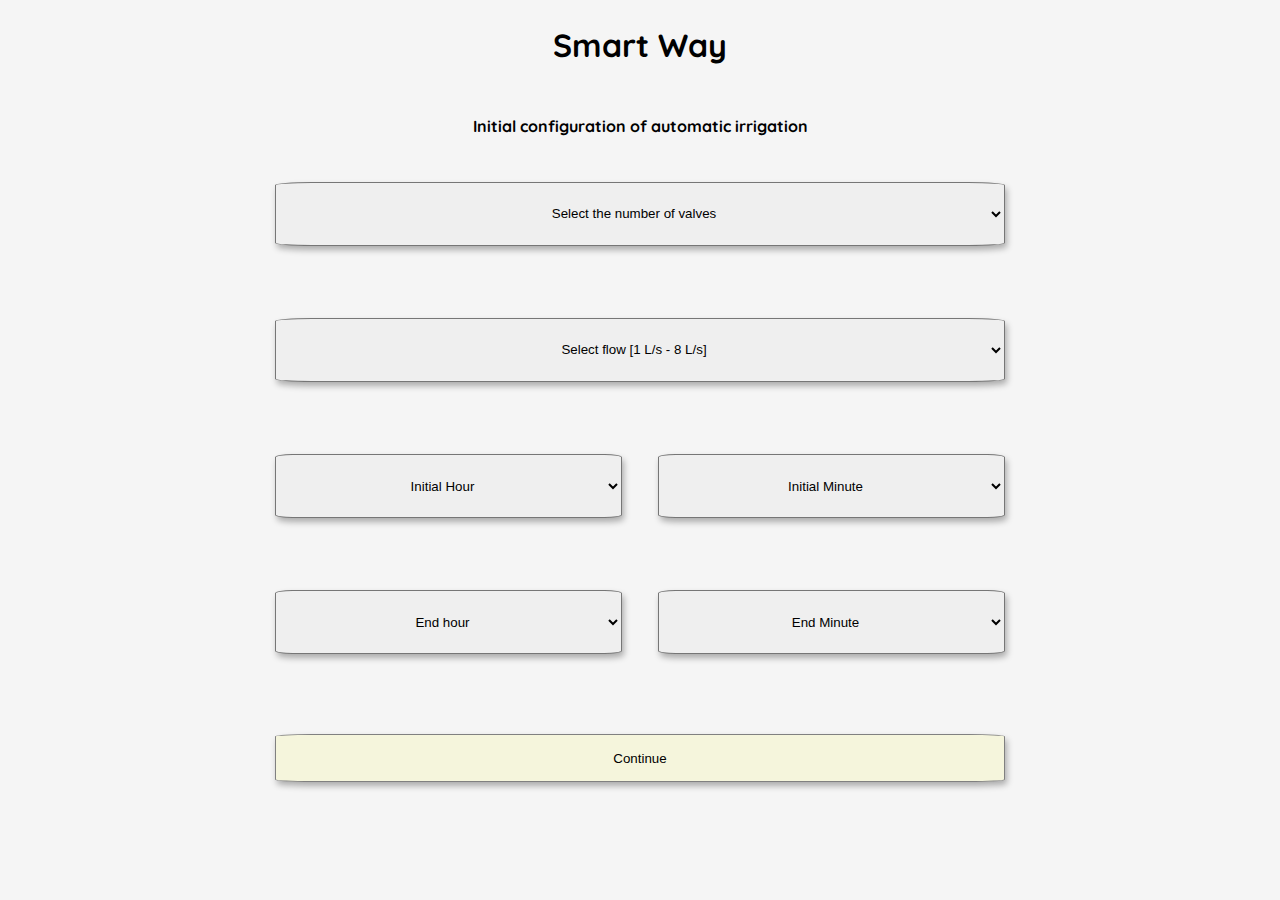
<file: index.html>
<!DOCTYPE html>
<html lang="en">
<head>
    <meta charset="UTF-8">
    <meta name="viewport" content="width=device-width, initial-scale=1.0">
    <title>Document</title>
    <link rel="stylesheet" href="./css/main.css">
</head>
<body>
    <header>
        <h1>Smart Way</h1>
    </header>
    <main>
        <h4>Initial configuration of automatic irrigation</h4>

        <form id="form_configuration">
            <select id="select_valves" required>
                <option value="-1" selected> Select the number of valves</option>
                <option value="1">1</option>
                <option value="2">2</option>
                <option value="3">3</option>
                <option value="4">4</option>
                <option value="5">5</option>
                <option value="6">6</option>
            </select>
            <select id="select_flow" required>
                <option value="-1" selected>Select flow [1 L/s - 8 L/s]</option>
                <option value="1">1 L/s</option>
                <option value="2">2 L/s</option>
                <option value="3">3 L/s</option>
                <option value="4">4 L/s</option>
                <option value="5">5 L/s</option>
                <option value="6">6 L/s</option>
                <option value="7">7 L/s</option>
                <option value="8">8 L/s</option>
            </select>
            <select id="select_hour_start" required></select>
            <select id="select_minutes_start" required></select>
            <select id="select_hour_end" required></select>
            <select id="select_minutes_end" required></select>
            <button type="submit" id="btn_submit">Continue</button>
        </form>
    </main>
    <footer></footer>

    <script src="./src/script_select_schedules.js"></script>
    <script src="./src/valve.js" type="module"></script>
    <script src="./src/script.js" type="module"></script>

</body>
</html>
</file>
<file: css/main.css>
@import url('https://fonts.googleapis.com/css2?family=Quicksand:wght@300..700&display=swap');


* {
    padding: 0px;
    margin: 0px;
    box-sizing: border-box;
}

body {
    background-color: whitesmoke;
    font-family: "QuickSand", sans-serif;
    font-optical-sizing: auto;
    display: grid;
    grid-template-columns: 1fr;
    grid-template-rows: 10vh 80vh 10vh;
    grid-template-areas: 
    "header"
    "main"
    "footer";
    margin: 0 2.5% 0 2.5%;
}

header {
    grid-area: header;
    display: flex;
    justify-content: center;
    align-items: center;
}

main {
    grid-area: main;
    display: grid;
    grid-template-columns: 1fr;
    grid-template-rows: 10% 90%;
    grid-template-areas: 
    "title"
    "form";
}

form {
    grid-area: form;
    display: grid;
    margin: 0 20% 0 20%;
    gap: 5%;
    align-items: center;
    grid-template-columns: 1fr 1fr;
    grid-template-rows: repeat(5, 1fr);
    grid-template-areas: 
    "valves valves"
    "flow flow"
    "i_hour i_minute"
    "e_hour e_minute"
    "btn_submit btn_submit";
}

h4 {
    grid-area: title;
    display: flex;
    justify-content: center;
    align-items: center;
}

select {
    border-radius: 5%;
    text-align: center;
    height: 4rem;
    box-shadow:  2px 4px 6px rgba(0, 0, 0, 0.3)
}

#select_valves {
    grid-area:  valves;
}

#select_flow {
    grid-area: flow;
}

#select_hour_start {
    grid-area: i_hour;
}

#select_minutes_start {
    grid-area: i_minute;
}

#select_hour_end {
    grid-area: e_hour;
}

#select_minutes_end {
    grid-area: e_minute;
}

#btn_submit {
    grid-area: btn_submit;
    border: 1px solid grey;
    border-radius: 5%;
    height: 3rem;
    background-color: beige;
    box-shadow:  2px 4px 6px rgba(0, 0, 0, 0.3);
}

footer {
    grid-area: footer;
}
</file>
